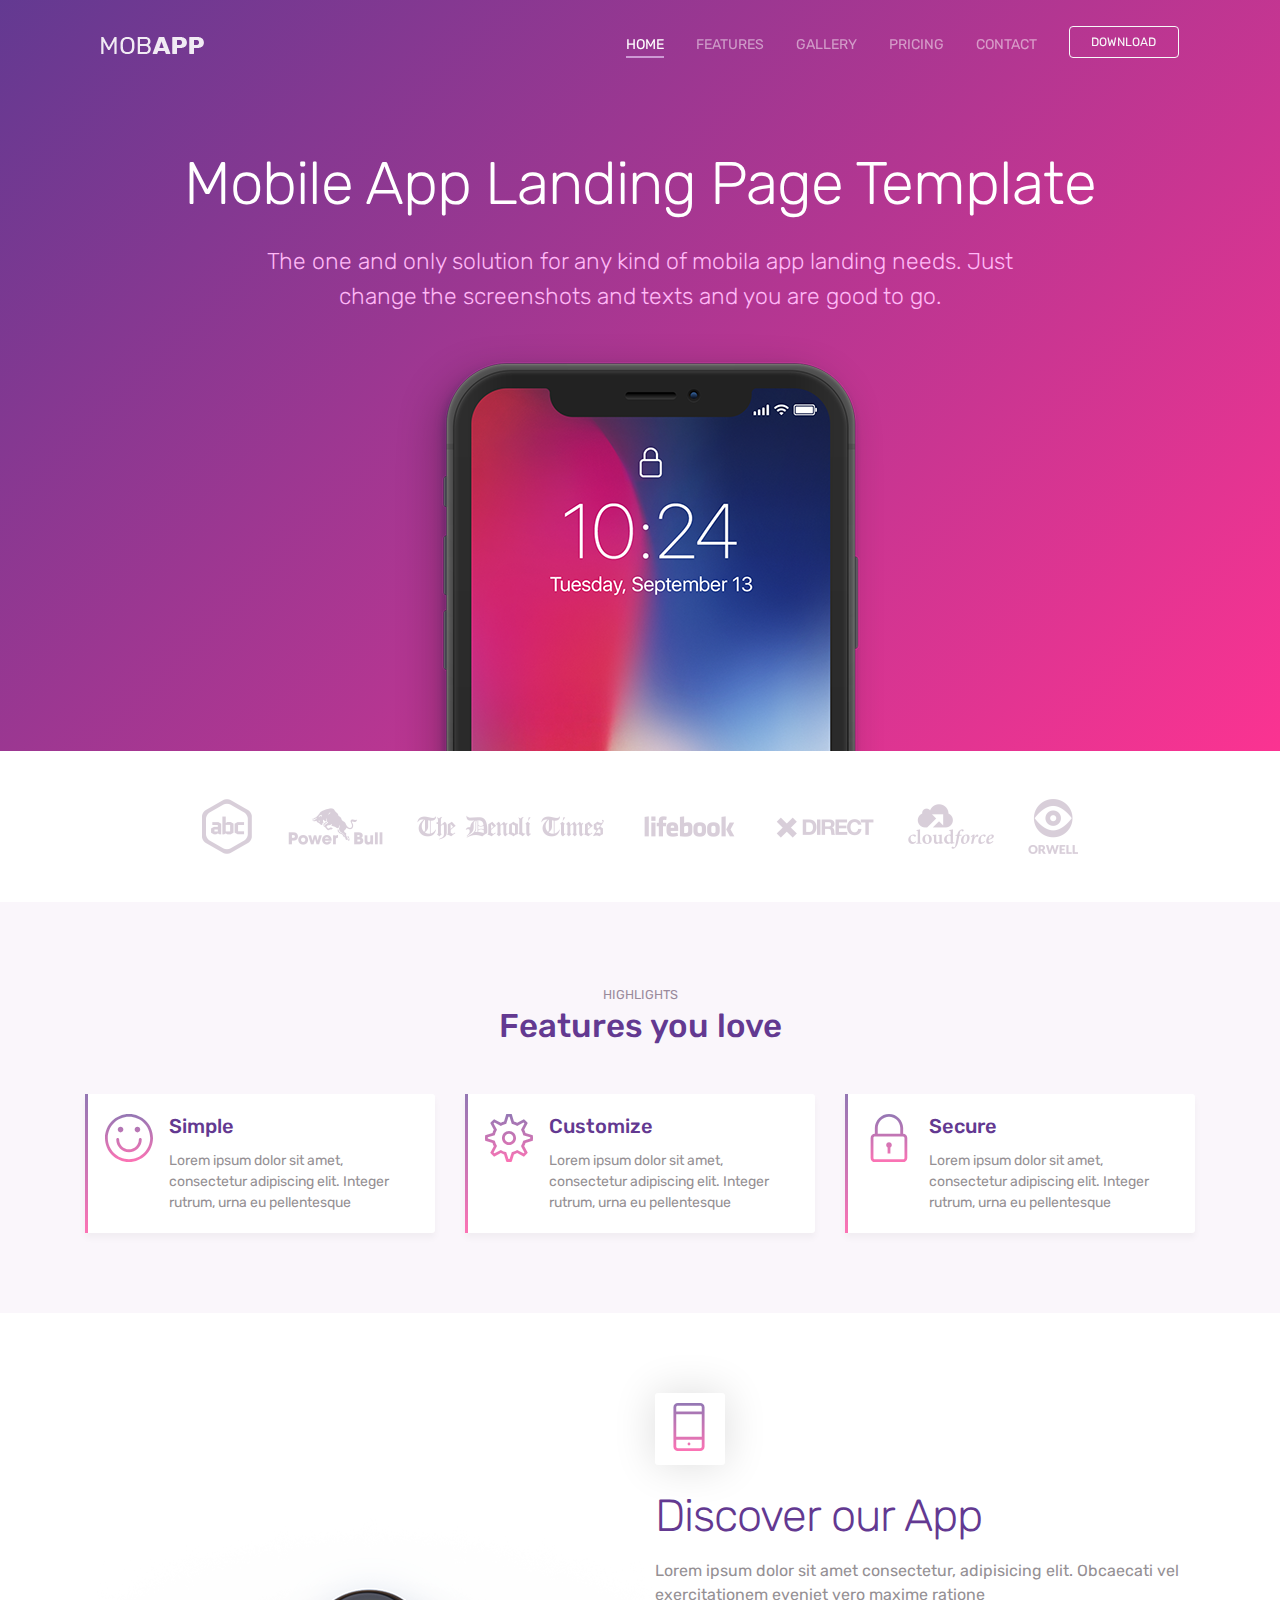
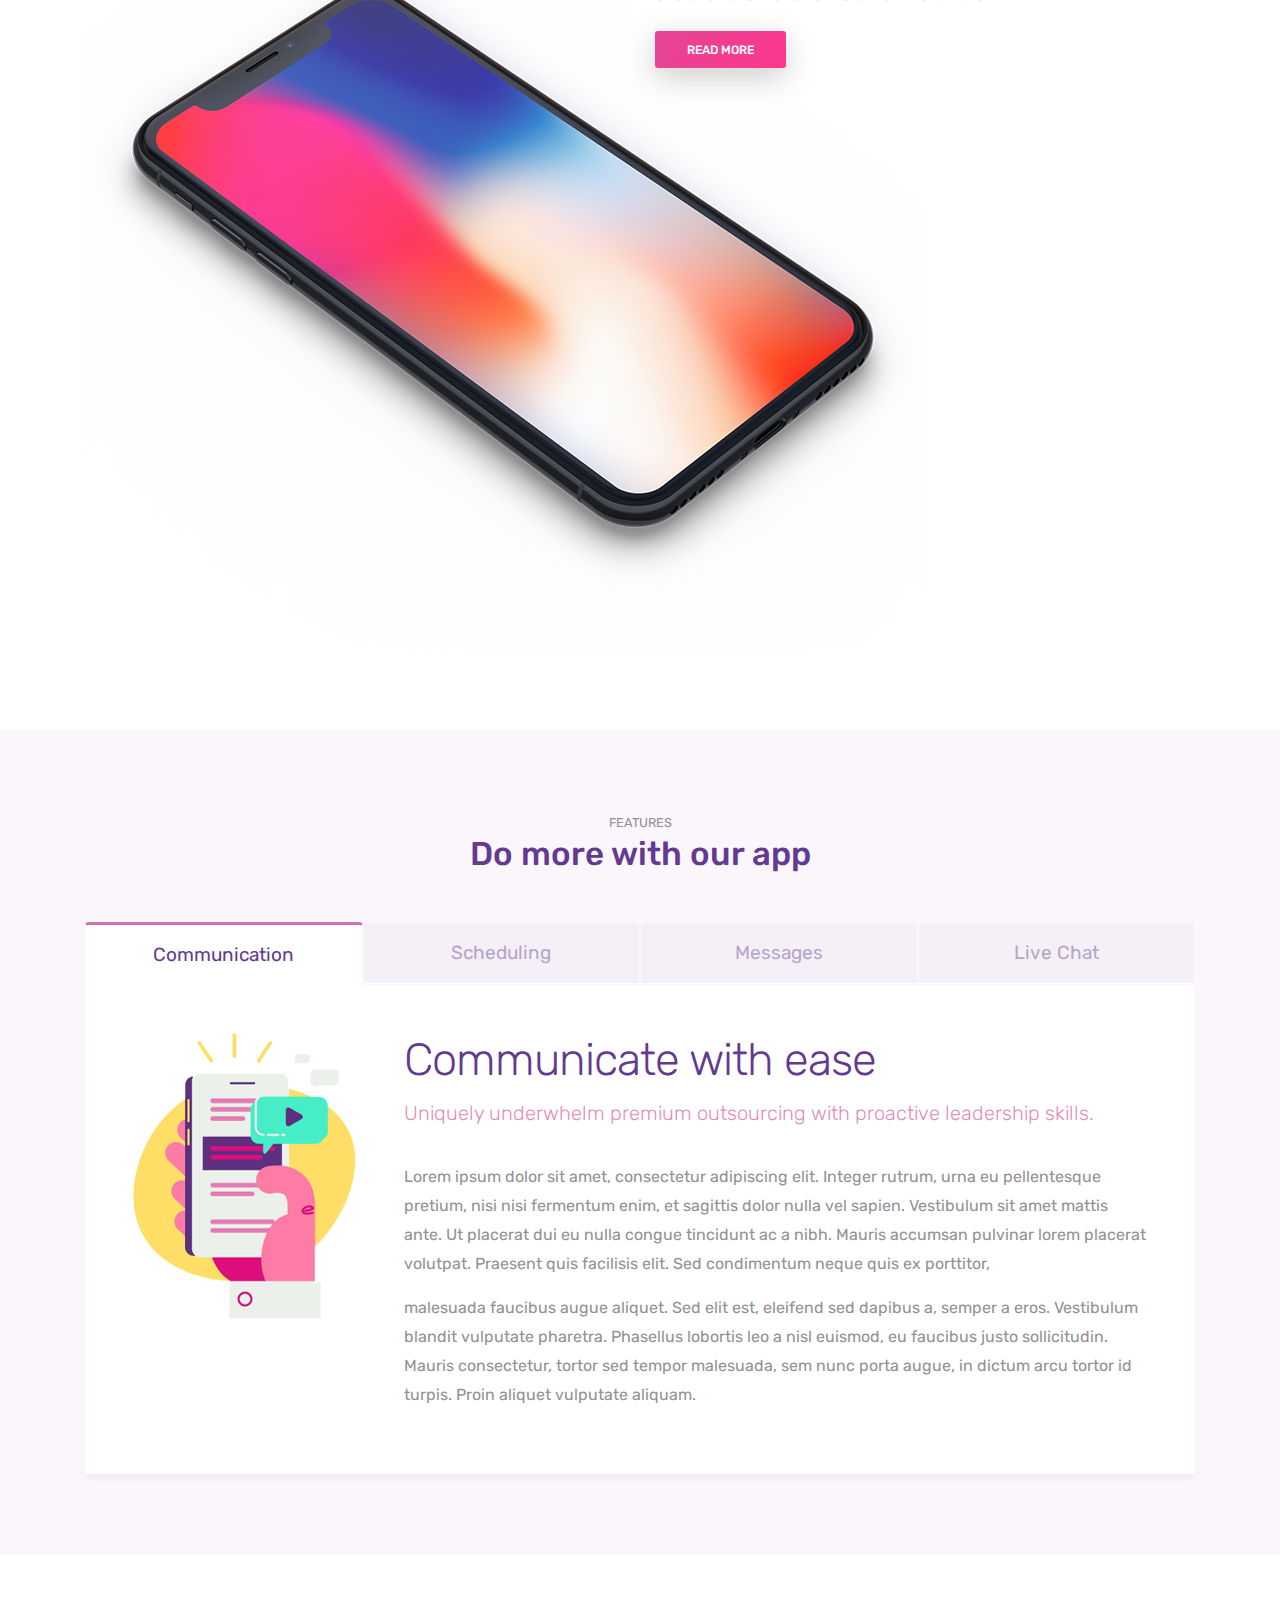
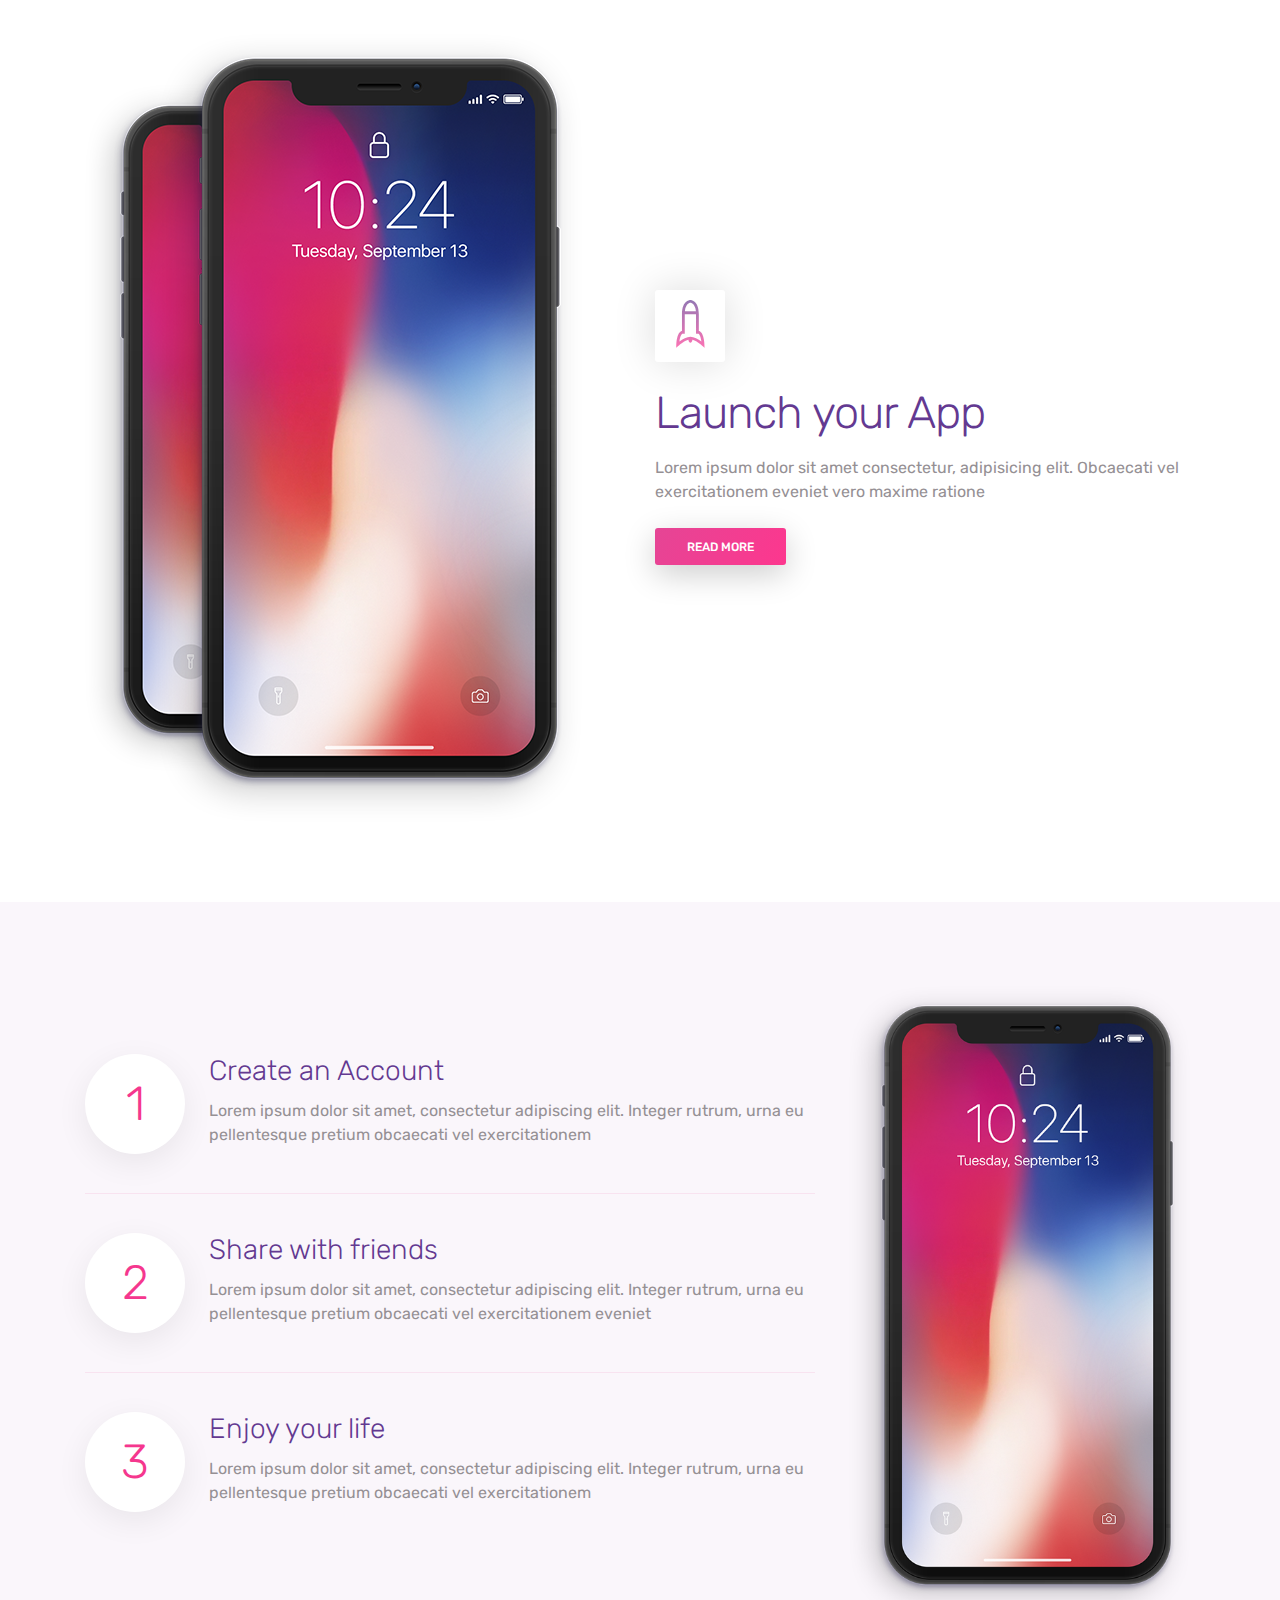
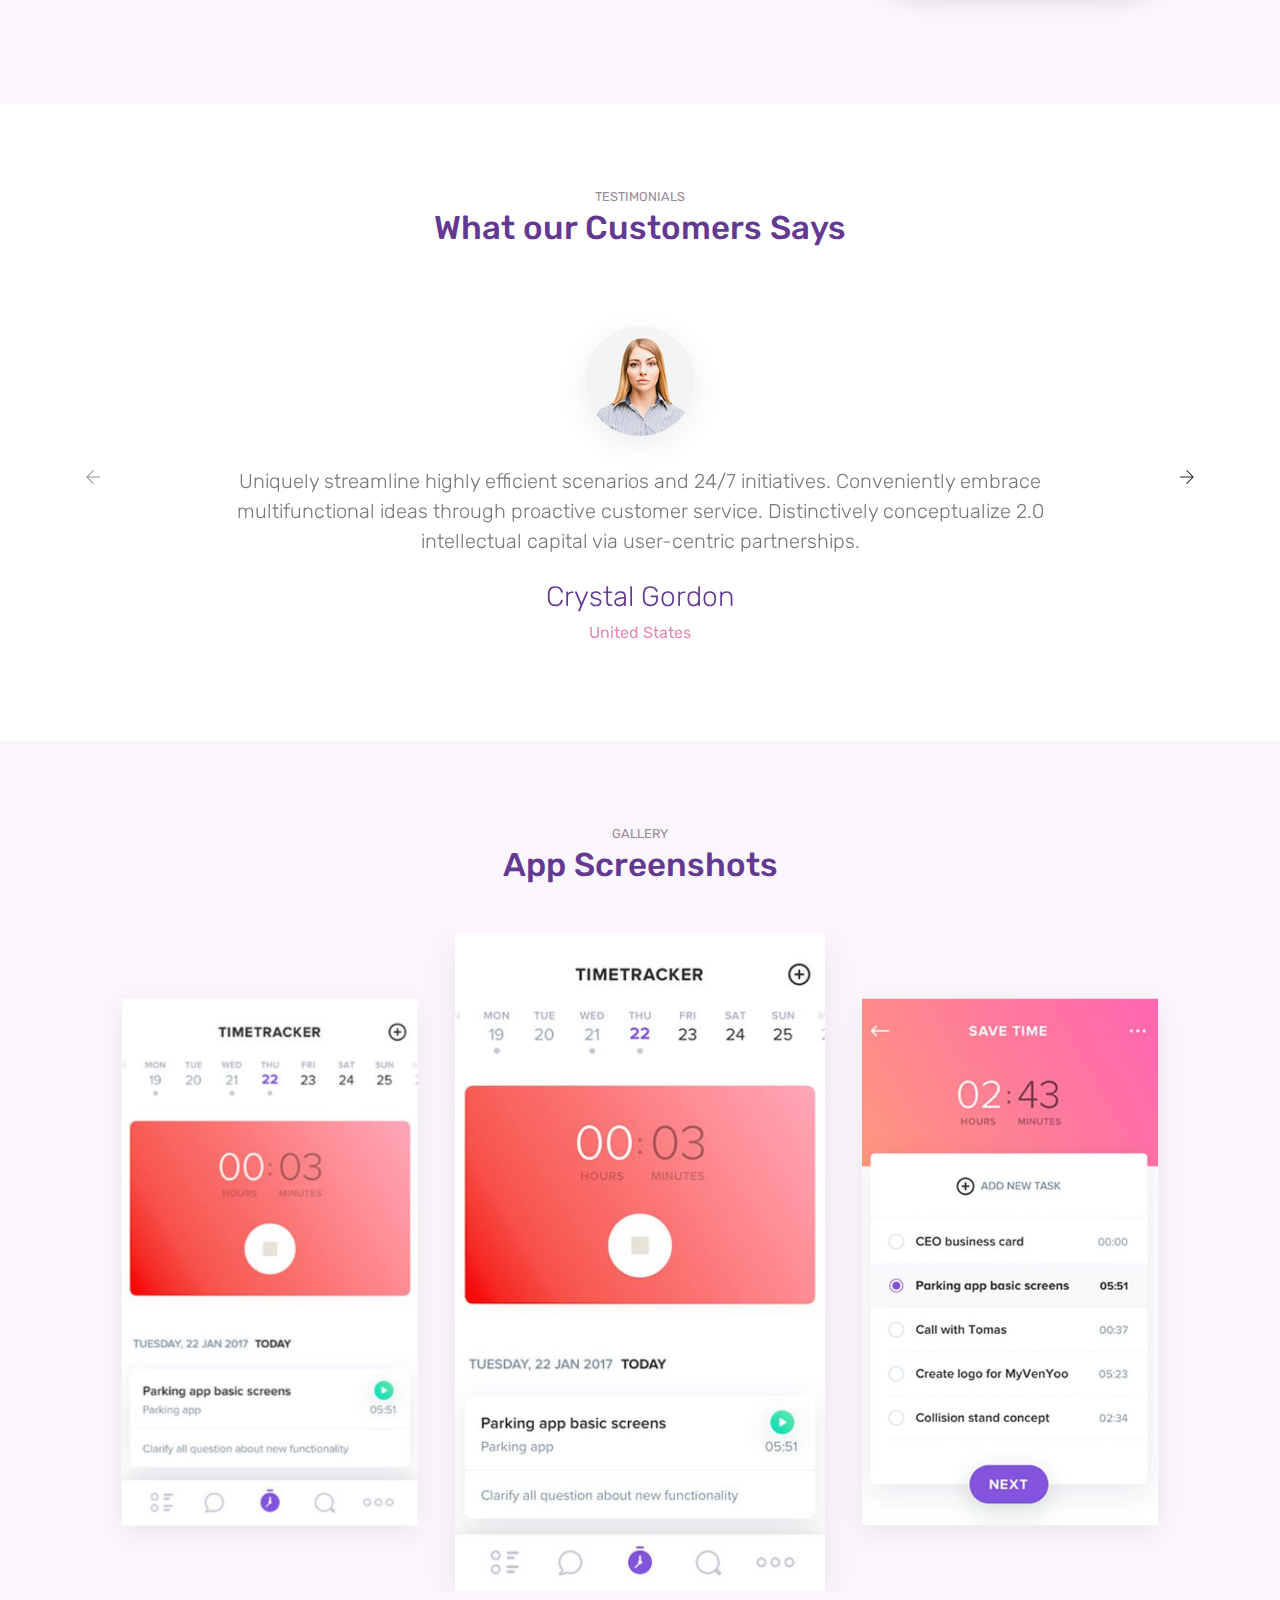
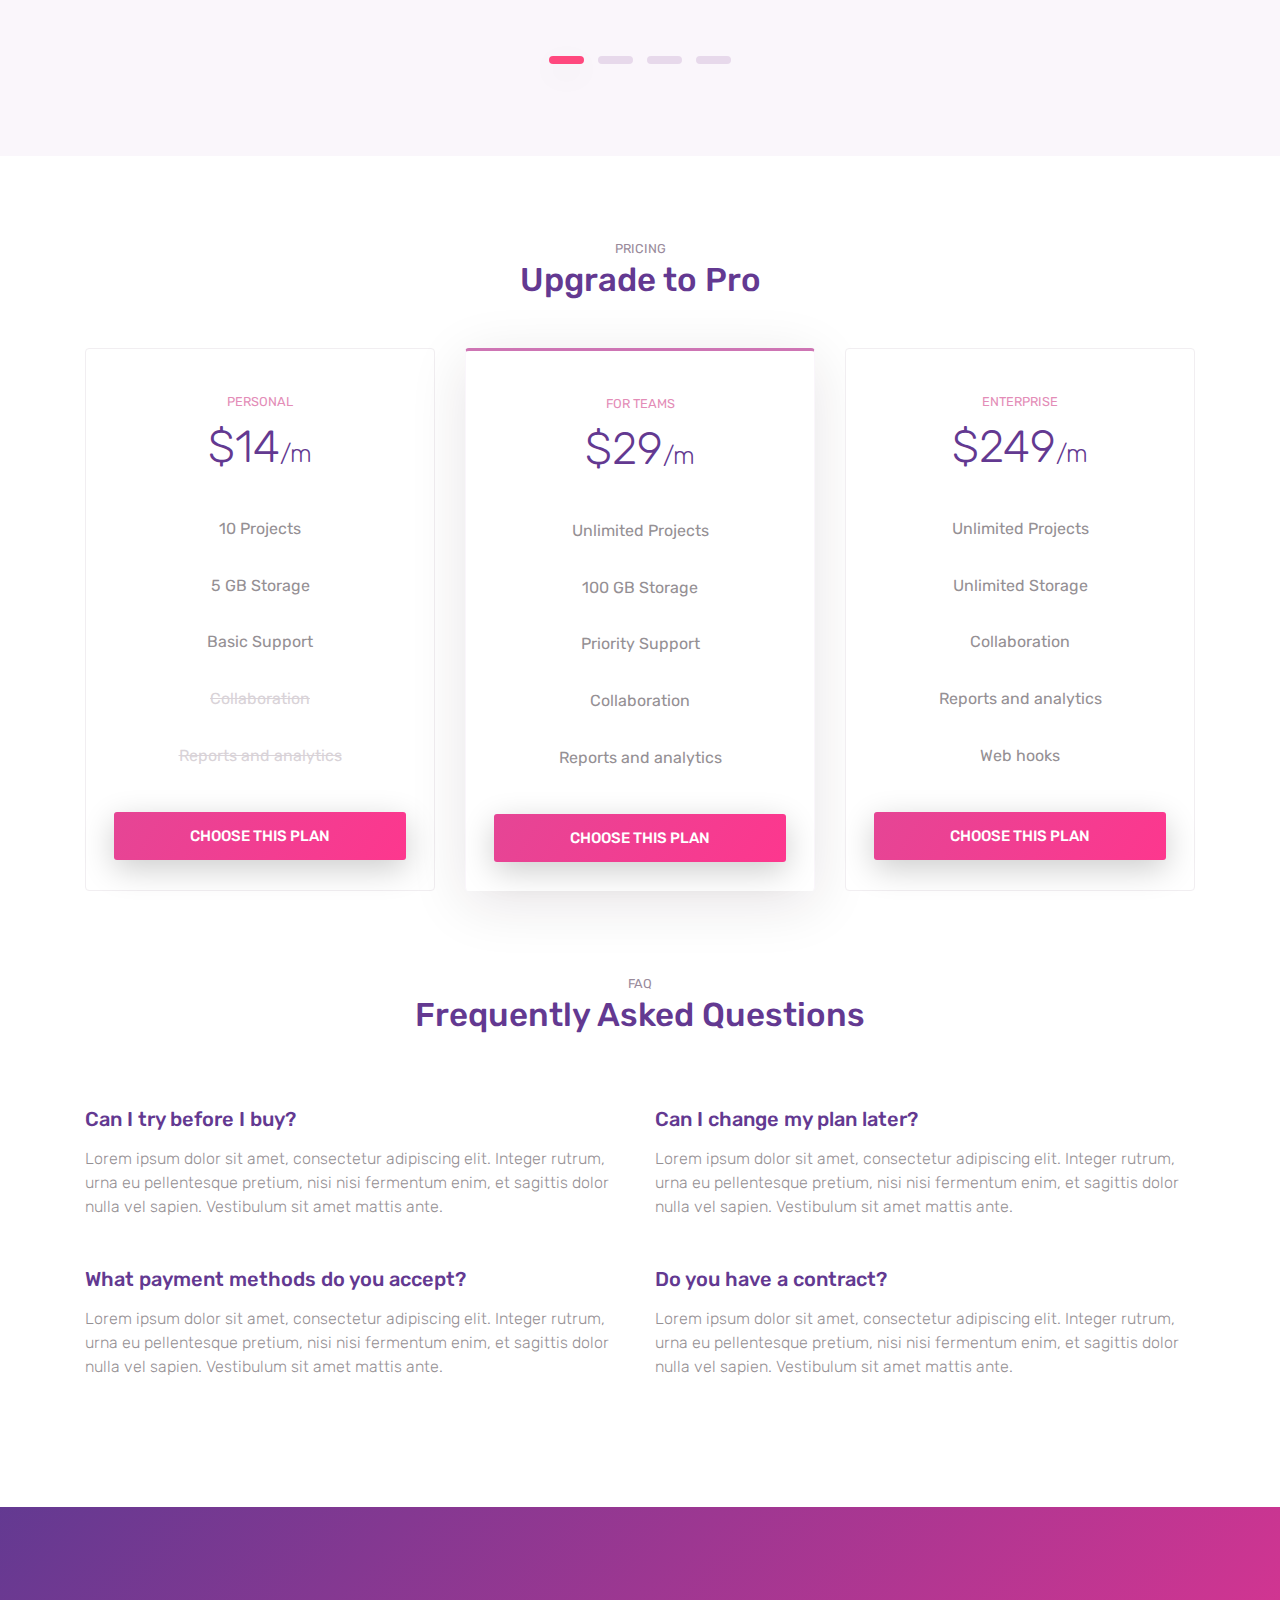
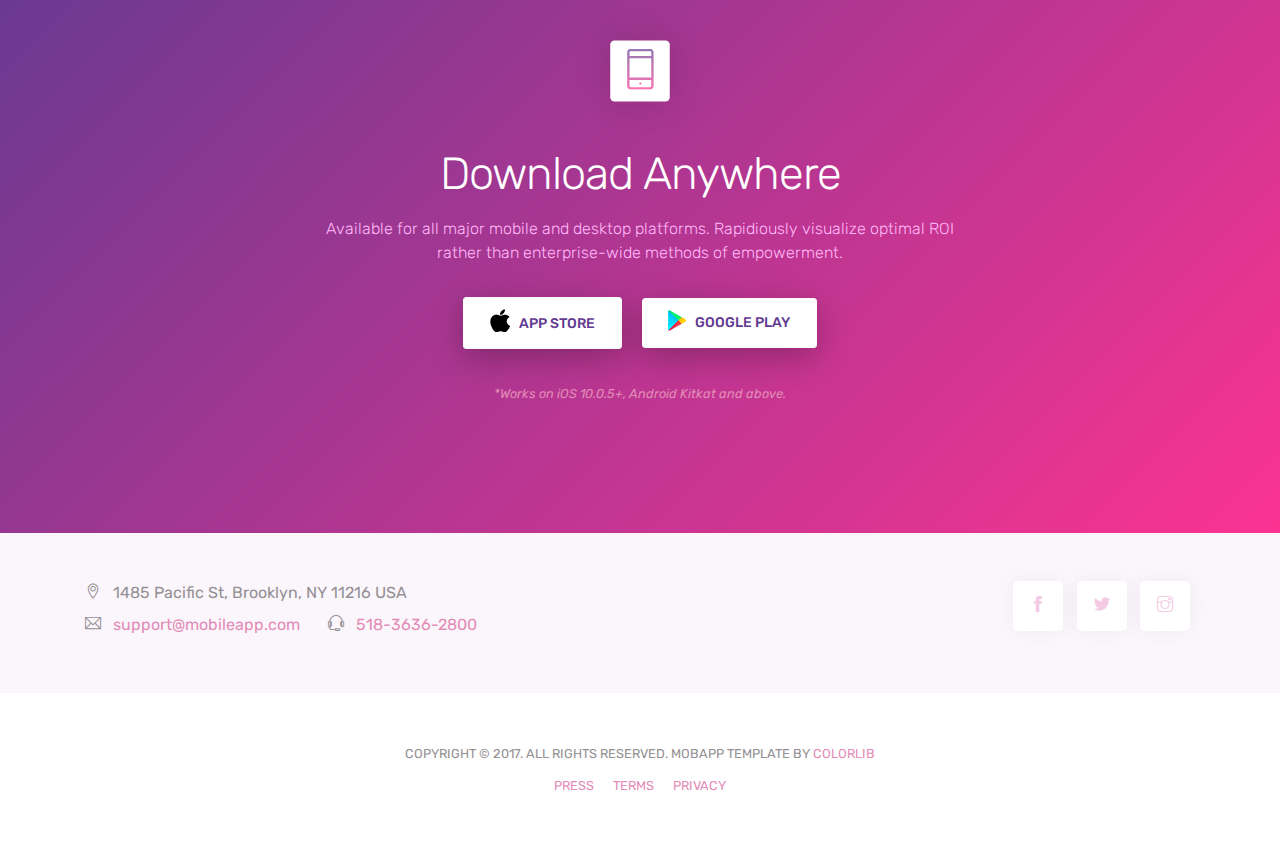
<file: index.html>
<!doctype html>
<html lang="en">
<!--

Page    : index / MobApp
Version : 1.0
Author  : Colorlib
URI     : https://colorlib.com

 -->

<head>
    <title>MobApp - App Landing Page Template</title>
    <!-- Required meta tags -->
    <meta charset="utf-8">
    <meta name="viewport" content="width=device-width, initial-scale=1, shrink-to-fit=no">
    <meta name="description" content="Mobland - Mobile App Landing Page Template">
    <meta name="keywords" content="HTML5, bootstrap, mobile, app, landing, ios, android, responsive">

    <!-- Font -->
    <link rel="dns-prefetch" href="//fonts.googleapis.com">
    <link href="https://fonts.googleapis.com/css?family=Rubik:300,400,500" rel="stylesheet">

    <!-- Bootstrap CSS -->
    <link rel="stylesheet" href="css/bootstrap.min.css">
    <!-- Themify Icons -->
    <link rel="stylesheet" href="css/themify-icons.css">
    <!-- Owl carousel -->
    <link rel="stylesheet" href="css/owl.carousel.min.css">
    <!-- Main css -->
    <link href="css/style.css" rel="stylesheet">
</head>

<body data-spy="scroll" data-target="#navbar" data-offset="30">

    <!-- Nav Menu -->

    <div class="nav-menu fixed-top">
        <div class="container">
            <div class="row">
                <div class="col-md-12">
                    <nav class="navbar navbar-dark navbar-expand-lg">
                        <a class="navbar-brand" href="index.html"><img src="images/logo.png" class="img-fluid" alt="logo"></a> <button class="navbar-toggler" type="button" data-toggle="collapse" data-target="#navbar" aria-controls="navbar" aria-expanded="false" aria-label="Toggle navigation"> <span class="navbar-toggler-icon"></span> </button>
                        <div class="collapse navbar-collapse" id="navbar">
                            <ul class="navbar-nav ml-auto">
                                <li class="nav-item"> <a class="nav-link active" href="#home">HOME <span class="sr-only">(current)</span></a> </li>
                                <li class="nav-item"> <a class="nav-link" href="#features">FEATURES</a> </li>
                                <li class="nav-item"> <a class="nav-link" href="#gallery">GALLERY</a> </li>
                                <li class="nav-item"> <a class="nav-link" href="#pricing">PRICING</a> </li>
                                <li class="nav-item"> <a class="nav-link" href="#contact">CONTACT</a> </li>
                                <li class="nav-item"><a href="#" class="btn btn-outline-light my-3 my-sm-0 ml-lg-3">Download</a></li>
                            </ul>
                        </div>
                    </nav>
                </div>
            </div>
        </div>
    </div>


    <header class="bg-gradient" id="home">
        <div class="container mt-5">
            <h1>Mobile App Landing Page Template</h1>
            <p class="tagline">The one and only solution for any kind of mobila app landing needs. Just change the screenshots and texts and you are good to go. </p>
        </div>
        <div class="img-holder mt-3"><img src="images/iphonex.png" alt="phone" class="img-fluid"></div>
    </header>

    <div class="client-logos my-5">
        <div class="container text-center">
            <img src="images/client-logos.png" alt="client logos" class="img-fluid">
        </div>
    </div>

    <div class="section light-bg" id="features">


        <div class="container">

            <div class="section-title">
                <small>HIGHLIGHTS</small>
                <h3>Features you love</h3>
            </div>


            <div class="row">
                <div class="col-12 col-lg-4">
                    <div class="card features">
                        <div class="card-body">
                            <div class="media">
                                <span class="ti-face-smile gradient-fill ti-3x mr-3"></span>
                                <div class="media-body">
                                    <h4 class="card-title">Simple</h4>
                                    <p class="card-text">Lorem ipsum dolor sit amet, consectetur adipiscing elit. Integer rutrum, urna eu pellentesque </p>
                                </div>
                            </div>
                        </div>
                    </div>
                </div>
                <div class="col-12 col-lg-4">
                    <div class="card features">
                        <div class="card-body">
                            <div class="media">
                                <span class="ti-settings gradient-fill ti-3x mr-3"></span>
                                <div class="media-body">
                                    <h4 class="card-title">Customize</h4>
                                    <p class="card-text">Lorem ipsum dolor sit amet, consectetur adipiscing elit. Integer rutrum, urna eu pellentesque </p>
                                </div>
                            </div>
                        </div>
                    </div>
                </div>
                <div class="col-12 col-lg-4">
                    <div class="card features">
                        <div class="card-body">
                            <div class="media">
                                <span class="ti-lock gradient-fill ti-3x mr-3"></span>
                                <div class="media-body">
                                    <h4 class="card-title">Secure</h4>
                                    <p class="card-text">Lorem ipsum dolor sit amet, consectetur adipiscing elit. Integer rutrum, urna eu pellentesque </p>
                                </div>
                            </div>
                        </div>
                    </div>
                </div>
            </div>

        </div>



    </div>
    <!-- // end .section -->
    <div class="section">

        <div class="container">
            <div class="row">
                <div class="col-lg-6 offset-lg-6">
                    <div class="box-icon"><span class="ti-mobile gradient-fill ti-3x"></span></div>
                    <h2>Discover our App</h2>
                    <p class="mb-4">Lorem ipsum dolor sit amet consectetur, adipisicing elit. Obcaecati vel exercitationem eveniet vero maxime ratione </p>
                    <a href="#" class="btn btn-primary">Read more</a>
                </div>
            </div>
            <div class="perspective-phone">
                <img src="images/perspective.png" alt="perspective phone" class="img-fluid">
            </div>
        </div>

    </div>
    <!-- // end .section -->


    <div class="section light-bg">
        <div class="container">
            <div class="section-title">
                <small>FEATURES</small>
                <h3>Do more with our app</h3>
            </div>

            <ul class="nav nav-tabs nav-justified" role="tablist">
                <li class="nav-item">
                    <a class="nav-link active" data-toggle="tab" href="#communication">Communication</a>
                </li>
                <li class="nav-item">
                    <a class="nav-link" data-toggle="tab" href="#schedule">Scheduling</a>
                </li>
                <li class="nav-item">
                    <a class="nav-link" data-toggle="tab" href="#messages">Messages</a>
                </li>
                <li class="nav-item">
                    <a class="nav-link" data-toggle="tab" href="#livechat">Live Chat</a>
                </li>
            </ul>
            <div class="tab-content">
                <div class="tab-pane fade show active" id="communication">
                    <div class="d-flex flex-column flex-lg-row">
                        <img src="images/graphic.png" alt="graphic" class="img-fluid rounded align-self-start mr-lg-5 mb-5 mb-lg-0">
                        <div>

                            <h2>Communicate with ease</h2>
                            <p class="lead">Uniquely underwhelm premium outsourcing with proactive leadership skills. </p>
                            <p>Lorem ipsum dolor sit amet, consectetur adipiscing elit. Integer rutrum, urna eu pellentesque pretium, nisi nisi fermentum enim, et sagittis dolor nulla vel sapien. Vestibulum sit amet mattis ante. Ut placerat dui eu nulla
                                congue tincidunt ac a nibh. Mauris accumsan pulvinar lorem placerat volutpat. Praesent quis facilisis elit. Sed condimentum neque quis ex porttitor,
                            </p>
                            <p> malesuada faucibus augue aliquet. Sed elit est, eleifend sed dapibus a, semper a eros. Vestibulum blandit vulputate pharetra. Phasellus lobortis leo a nisl euismod, eu faucibus justo sollicitudin. Mauris consectetur, tortor
                                sed tempor malesuada, sem nunc porta augue, in dictum arcu tortor id turpis. Proin aliquet vulputate aliquam.
                            </p>
                        </div>
                    </div>
                </div>
                <div class="tab-pane fade" id="schedule">
                    <div class="d-flex flex-column flex-lg-row">
                        <div>
                            <h2>Scheduling when you want</h2>
                            <p class="lead">Uniquely underwhelm premium outsourcing with proactive leadership skills. </p>
                            <p>Lorem ipsum dolor sit amet, consectetur adipiscing elit. Integer rutrum, urna eu pellentesque pretium, nisi nisi fermentum enim, et sagittis dolor nulla vel sapien. Vestibulum sit amet mattis ante. Ut placerat dui eu nulla
                                congue tincidunt ac a nibh. Mauris accumsan pulvinar lorem placerat volutpat. Praesent quis facilisis elit. Sed condimentum neque quis ex porttitor,
                            </p>
                            <p> malesuada faucibus augue aliquet. Sed elit est, eleifend sed dapibus a, semper a eros. Vestibulum blandit vulputate pharetra. Phasellus lobortis leo a nisl euismod, eu faucibus justo sollicitudin. Mauris consectetur, tortor
                                sed tempor malesuada, sem nunc porta augue, in dictum arcu tortor id turpis. Proin aliquet vulputate aliquam.
                            </p>
                        </div>
                        <img src="images/graphic.png" alt="graphic" class="img-fluid rounded align-self-start mr-lg-5 mb-5 mb-lg-0">
                    </div>
                </div>
                <div class="tab-pane fade" id="messages">
                    <div class="d-flex flex-column flex-lg-row">
                        <img src="images/graphic.png" alt="graphic" class="img-fluid rounded align-self-start mr-lg-5 mb-5 mb-lg-0">
                        <div>
                            <h2>Realtime Messaging service</h2>
                            <p class="lead">Uniquely underwhelm premium outsourcing with proactive leadership skills. </p>
                            <p>Lorem ipsum dolor sit amet, consectetur adipiscing elit. Integer rutrum, urna eu pellentesque pretium, nisi nisi fermentum enim, et sagittis dolor nulla vel sapien. Vestibulum sit amet mattis ante. Ut placerat dui eu nulla
                                congue tincidunt ac a nibh. Mauris accumsan pulvinar lorem placerat volutpat. Praesent quis facilisis elit. Sed condimentum neque quis ex porttitor,
                            </p>
                            <p> malesuada faucibus augue aliquet. Sed elit est, eleifend sed dapibus a, semper a eros. Vestibulum blandit vulputate pharetra. Phasellus lobortis leo a nisl euismod, eu faucibus justo sollicitudin. Mauris consectetur, tortor
                                sed tempor malesuada, sem nunc porta augue, in dictum arcu tortor id turpis. Proin aliquet vulputate aliquam.
                            </p>
                        </div>
                    </div>
                </div>
                <div class="tab-pane fade" id="livechat">
                    <div class="d-flex flex-column flex-lg-row">
                        <div>
                            <h2>Live chat when you needed</h2>
                            <p class="lead">Uniquely underwhelm premium outsourcing with proactive leadership skills. </p>
                            <p>Lorem ipsum dolor sit amet, consectetur adipiscing elit. Integer rutrum, urna eu pellentesque pretium, nisi nisi fermentum enim, et sagittis dolor nulla vel sapien. Vestibulum sit amet mattis ante. Ut placerat dui eu nulla
                                congue tincidunt ac a nibh. Mauris accumsan pulvinar lorem placerat volutpat. Praesent quis facilisis elit. Sed condimentum neque quis ex porttitor,
                            </p>
                            <p> malesuada faucibus augue aliquet. Sed elit est, eleifend sed dapibus a, semper a eros. Vestibulum blandit vulputate pharetra. Phasellus lobortis leo a nisl euismod, eu faucibus justo sollicitudin. Mauris consectetur, tortor
                                sed tempor malesuada, sem nunc porta augue, in dictum arcu tortor id turpis. Proin aliquet vulputate aliquam.
                            </p>
                        </div>
                        <img src="images/graphic.png" alt="graphic" class="img-fluid rounded align-self-start mr-lg-5 mb-5 mb-lg-0">
                    </div>
                </div>
            </div>


        </div>
    </div>
    <!-- // end .section -->

    <div class="section">

        <div class="container">
            <div class="row">
                <div class="col-md-6">
                    <img src="images/dualphone.png" alt="dual phone" class="img-fluid">
                </div>
                <div class="col-md-6 d-flex align-items-center">
                    <div>
                        <div class="box-icon"><span class="ti-rocket gradient-fill ti-3x"></span></div>
                        <h2>Launch your App</h2>
                        <p class="mb-4">Lorem ipsum dolor sit amet consectetur, adipisicing elit. Obcaecati vel exercitationem eveniet vero maxime ratione </p>
                        <a href="#" class="btn btn-primary">Read more</a></div>
                </div>
            </div>

        </div>

    </div>
    <!-- // end .section -->


    <div class="section light-bg">

        <div class="container">
            <div class="row">
                <div class="col-md-8 d-flex align-items-center">
                    <ul class="list-unstyled ui-steps">
                        <li class="media">
                            <div class="circle-icon mr-4">1</div>
                            <div class="media-body">
                                <h5>Create an Account</h5>
                                <p>Lorem ipsum dolor sit amet, consectetur adipiscing elit. Integer rutrum, urna eu pellentesque pretium obcaecati vel exercitationem </p>
                            </div>
                        </li>
                        <li class="media my-4">
                            <div class="circle-icon mr-4">2</div>
                            <div class="media-body">
                                <h5>Share with friends</h5>
                                <p>Lorem ipsum dolor sit amet, consectetur adipiscing elit. Integer rutrum, urna eu pellentesque pretium obcaecati vel exercitationem eveniet</p>
                            </div>
                        </li>
                        <li class="media">
                            <div class="circle-icon mr-4">3</div>
                            <div class="media-body">
                                <h5>Enjoy your life</h5>
                                <p>Lorem ipsum dolor sit amet, consectetur adipiscing elit. Integer rutrum, urna eu pellentesque pretium obcaecati vel exercitationem </p>
                            </div>
                        </li>
                    </ul>
                </div>
                <div class="col-md-4">
                    <img src="images/iphonex.png" alt="iphone" class="img-fluid">
                </div>

            </div>

        </div>

    </div>
    <!-- // end .section -->


    <div class="section">
        <div class="container">
            <div class="section-title">
                <small>TESTIMONIALS</small>
                <h3>What our Customers Says</h3>
            </div>

            <div class="testimonials owl-carousel">
                <div class="testimonials-single">
                    <img src="images/client.png" alt="client" class="client-img">
                    <blockquote class="blockquote">Uniquely streamline highly efficient scenarios and 24/7 initiatives. Conveniently embrace multifunctional ideas through proactive customer service. Distinctively conceptualize 2.0 intellectual capital via user-centric partnerships.</blockquote>
                    <h5 class="mt-4 mb-2">Crystal Gordon</h5>
                    <p class="text-primary">United States</p>
                </div>
                <div class="testimonials-single">
                    <img src="images/client.png" alt="client" class="client-img">
                    <blockquote class="blockquote">Uniquely streamline highly efficient scenarios and 24/7 initiatives. Conveniently embrace multifunctional ideas through proactive customer service. Distinctively conceptualize 2.0 intellectual capital via user-centric partnerships.</blockquote>
                    <h5 class="mt-4 mb-2">Crystal Gordon</h5>
                    <p class="text-primary">United States</p>
                </div>
                <div class="testimonials-single">
                    <img src="images/client.png" alt="client" class="client-img">
                    <blockquote class="blockquote">Uniquely streamline highly efficient scenarios and 24/7 initiatives. Conveniently embrace multifunctional ideas through proactive customer service. Distinctively conceptualize 2.0 intellectual capital via user-centric partnerships.</blockquote>
                    <h5 class="mt-4 mb-2">Crystal Gordon</h5>
                    <p class="text-primary">United States</p>
                </div>
            </div>

        </div>

    </div>
    <!-- // end .section -->


    <div class="section light-bg" id="gallery">
        <div class="container">
            <div class="section-title">
                <small>GALLERY</small>
                <h3>App Screenshots</h3>
            </div>

            <div class="img-gallery owl-carousel owl-theme">
                <img src="images/screen1.jpg" alt="image">
                <img src="images/screen2.jpg" alt="image">
                <img src="images/screen3.jpg" alt="image">
                <img src="images/screen1.jpg" alt="image">
            </div>

        </div>

    </div>
    <!-- // end .section -->





    <div class="section" id="pricing">
        <div class="container">
            <div class="section-title">
                <small>PRICING</small>
                <h3>Upgrade to Pro</h3>
            </div>

            <div class="card-deck">
                <div class="card pricing">
                    <div class="card-head">
                        <small class="text-primary">PERSONAL</small>
                        <span class="price">$14<sub>/m</sub></span>
                    </div>
                    <ul class="list-group list-group-flush">
                        <div class="list-group-item">10 Projects</div>
                        <div class="list-group-item">5 GB Storage</div>
                        <div class="list-group-item">Basic Support</div>
                        <div class="list-group-item"><del>Collaboration</del></div>
                        <div class="list-group-item"><del>Reports and analytics</del></div>
                    </ul>
                    <div class="card-body">
                        <a href="#" class="btn btn-primary btn-lg btn-block">Choose this Plan</a>
                    </div>
                </div>
                <div class="card pricing popular">
                    <div class="card-head">
                        <small class="text-primary">FOR TEAMS</small>
                        <span class="price">$29<sub>/m</sub></span>
                    </div>
                    <ul class="list-group list-group-flush">
                        <div class="list-group-item">Unlimited Projects</div>
                        <div class="list-group-item">100 GB Storage</div>
                        <div class="list-group-item">Priority Support</div>
                        <div class="list-group-item">Collaboration</div>
                        <div class="list-group-item">Reports and analytics</div>
                    </ul>
                    <div class="card-body">
                        <a href="#" class="btn btn-primary btn-lg btn-block">Choose this Plan</a>
                    </div>
                </div>
                <div class="card pricing">
                    <div class="card-head">
                        <small class="text-primary">ENTERPRISE</small>
                        <span class="price">$249<sub>/m</sub></span>
                    </div>
                    <ul class="list-group list-group-flush">
                        <div class="list-group-item">Unlimited Projects</div>
                        <div class="list-group-item">Unlimited Storage</div>
                        <div class="list-group-item">Collaboration</div>
                        <div class="list-group-item">Reports and analytics</div>
                        <div class="list-group-item">Web hooks</div>
                    </ul>
                    <div class="card-body">
                        <a href="#" class="btn btn-primary btn-lg btn-block">Choose this Plan</a>
                    </div>
                </div>
            </div>
            <!-- // end .pricing -->


        </div>

    </div>
    <!-- // end .section -->


    <div class="section pt-0">
        <div class="container">
            <div class="section-title">
                <small>FAQ</small>
                <h3>Frequently Asked Questions</h3>
            </div>

            <div class="row pt-4">
                <div class="col-md-6">
                    <h4 class="mb-3">Can I try before I buy?</h4>
                    <p class="light-font mb-5">Lorem ipsum dolor sit amet, consectetur adipiscing elit. Integer rutrum, urna eu pellentesque pretium, nisi nisi fermentum enim, et sagittis dolor nulla vel sapien. Vestibulum sit amet mattis ante. </p>
                    <h4 class="mb-3">What payment methods do you accept?</h4>
                    <p class="light-font mb-5">Lorem ipsum dolor sit amet, consectetur adipiscing elit. Integer rutrum, urna eu pellentesque pretium, nisi nisi fermentum enim, et sagittis dolor nulla vel sapien. Vestibulum sit amet mattis ante. </p>

                </div>
                <div class="col-md-6">
                    <h4 class="mb-3">Can I change my plan later?</h4>
                    <p class="light-font mb-5">Lorem ipsum dolor sit amet, consectetur adipiscing elit. Integer rutrum, urna eu pellentesque pretium, nisi nisi fermentum enim, et sagittis dolor nulla vel sapien. Vestibulum sit amet mattis ante. </p>
                    <h4 class="mb-3">Do you have a contract?</h4>
                    <p class="light-font mb-5">Lorem ipsum dolor sit amet, consectetur adipiscing elit. Integer rutrum, urna eu pellentesque pretium, nisi nisi fermentum enim, et sagittis dolor nulla vel sapien. Vestibulum sit amet mattis ante. </p>

                </div>
            </div>
        </div>

    </div>
    <!-- // end .section -->



    <div class="section bg-gradient">
        <div class="container">
            <div class="call-to-action">

                <div class="box-icon"><span class="ti-mobile gradient-fill ti-3x"></span></div>
                <h2>Download Anywhere</h2>
                <p class="tagline">Available for all major mobile and desktop platforms. Rapidiously visualize optimal ROI rather than enterprise-wide methods of empowerment. </p>
                <div class="my-4">

                    <a href="#" class="btn btn-light"><img src="images/appleicon.png" alt="icon"> App Store</a>
                    <a href="#" class="btn btn-light"><img src="images/playicon.png" alt="icon"> Google play</a>
                </div>
                <p class="text-primary"><small><i>*Works on iOS 10.0.5+, Android Kitkat and above. </i></small></p>
            </div>
        </div>

    </div>
    <!-- // end .section -->

    <div class="light-bg py-5" id="contact">
        <div class="container">
            <div class="row">
                <div class="col-lg-6 text-center text-lg-left">
                    <p class="mb-2"> <span class="ti-location-pin mr-2"></span> 1485 Pacific St, Brooklyn, NY 11216 USA</p>
                    <div class=" d-block d-sm-inline-block">
                        <p class="mb-2">
                            <span class="ti-email mr-2"></span> <a class="mr-4" href="mailto:support@mobileapp.com">support@mobileapp.com</a>
                        </p>
                    </div>
                    <div class="d-block d-sm-inline-block">
                        <p class="mb-0">
                            <span class="ti-headphone-alt mr-2"></span> <a href="tel:51836362800">518-3636-2800</a>
                        </p>
                    </div>

                </div>
                <div class="col-lg-6">
                    <div class="social-icons">
                        <a href="#"><span class="ti-facebook"></span></a>
                        <a href="#"><span class="ti-twitter-alt"></span></a>
                        <a href="#"><span class="ti-instagram"></span></a>
                    </div>
                </div>
            </div>

        </div>

    </div>
    <!-- // end .section -->
    <footer class="my-5 text-center">
        <!-- Copyright removal is not prohibited! -->
        <p class="mb-2"><small>COPYRIGHT © 2017. ALL RIGHTS RESERVED. MOBAPP TEMPLATE BY <a href="https://colorlib.com">COLORLIB</a></small></p>

        <small>
            <a href="#" class="m-2">PRESS</a>
            <a href="#" class="m-2">TERMS</a>
            <a href="#" class="m-2">PRIVACY</a>
        </small>
    </footer>

    <!-- jQuery and Bootstrap -->
    <script src="js/jquery-3.2.1.min.js"></script>
    <script src="js/bootstrap.bundle.min.js"></script>
    <!-- Plugins JS -->
    <script src="js/owl.carousel.min.js"></script>
    <!-- Custom JS -->
    <script src="js/script.js"></script>

</body>

</html>
</file>
<file: css/themify-icons.css>
@font-face {
    font-family: 'themify';
    src: url('../fonts/themify.eot?-fvbane');
    src: url('../fonts/themify.eot?#iefix-fvbane') format('embedded-opentype'), url('../fonts/themify.woff?-fvbane') format('woff'), url('../fonts/themify.ttf?-fvbane') format('truetype'), url('../fonts/themify.svg?-fvbane#themify') format('svg');
    font-weight: normal;
    font-style: normal;
}

[class^="ti-"],
[class*=" ti-"] {
    font-family: 'themify';
    speak: none;
    font-style: normal;
    font-weight: normal;
    font-variant: normal;
    text-transform: none;
    line-height: 1;
    /* Better Font Rendering =========== */
    -webkit-font-smoothing: antialiased;
    -moz-osx-font-smoothing: grayscale;
}

.ti-wand:before {
    content: "\e600";
}

.ti-volume:before {
    content: "\e601";
}

.ti-user:before {
    content: "\e602";
}

.ti-unlock:before {
    content: "\e603";
}

.ti-unlink:before {
    content: "\e604";
}

.ti-trash:before {
    content: "\e605";
}

.ti-thought:before {
    content: "\e606";
}

.ti-target:before {
    content: "\e607";
}

.ti-tag:before {
    content: "\e608";
}

.ti-tablet:before {
    content: "\e609";
}

.ti-star:before {
    content: "\e60a";
}

.ti-spray:before {
    content: "\e60b";
}

.ti-signal:before {
    content: "\e60c";
}

.ti-shopping-cart:before {
    content: "\e60d";
}

.ti-shopping-cart-full:before {
    content: "\e60e";
}

.ti-settings:before {
    content: "\e60f";
}

.ti-search:before {
    content: "\e610";
}

.ti-zoom-in:before {
    content: "\e611";
}

.ti-zoom-out:before {
    content: "\e612";
}

.ti-cut:before {
    content: "\e613";
}

.ti-ruler:before {
    content: "\e614";
}

.ti-ruler-pencil:before {
    content: "\e615";
}

.ti-ruler-alt:before {
    content: "\e616";
}

.ti-bookmark:before {
    content: "\e617";
}

.ti-bookmark-alt:before {
    content: "\e618";
}

.ti-reload:before {
    content: "\e619";
}

.ti-plus:before {
    content: "\e61a";
}

.ti-pin:before {
    content: "\e61b";
}

.ti-pencil:before {
    content: "\e61c";
}

.ti-pencil-alt:before {
    content: "\e61d";
}

.ti-paint-roller:before {
    content: "\e61e";
}

.ti-paint-bucket:before {
    content: "\e61f";
}

.ti-na:before {
    content: "\e620";
}

.ti-mobile:before {
    content: "\e621";
}

.ti-minus:before {
    content: "\e622";
}

.ti-medall:before {
    content: "\e623";
}

.ti-medall-alt:before {
    content: "\e624";
}

.ti-marker:before {
    content: "\e625";
}

.ti-marker-alt:before {
    content: "\e626";
}

.ti-arrow-up:before {
    content: "\e627";
}

.ti-arrow-right:before {
    content: "\e628";
}

.ti-arrow-left:before {
    content: "\e629";
}

.ti-arrow-down:before {
    content: "\e62a";
}

.ti-lock:before {
    content: "\e62b";
}

.ti-location-arrow:before {
    content: "\e62c";
}

.ti-link:before {
    content: "\e62d";
}

.ti-layout:before {
    content: "\e62e";
}

.ti-layers:before {
    content: "\e62f";
}

.ti-layers-alt:before {
    content: "\e630";
}

.ti-key:before {
    content: "\e631";
}

.ti-import:before {
    content: "\e632";
}

.ti-image:before {
    content: "\e633";
}

.ti-heart:before {
    content: "\e634";
}

.ti-heart-broken:before {
    content: "\e635";
}

.ti-hand-stop:before {
    content: "\e636";
}

.ti-hand-open:before {
    content: "\e637";
}

.ti-hand-drag:before {
    content: "\e638";
}

.ti-folder:before {
    content: "\e639";
}

.ti-flag:before {
    content: "\e63a";
}

.ti-flag-alt:before {
    content: "\e63b";
}

.ti-flag-alt-2:before {
    content: "\e63c";
}

.ti-eye:before {
    content: "\e63d";
}

.ti-export:before {
    content: "\e63e";
}

.ti-exchange-vertical:before {
    content: "\e63f";
}

.ti-desktop:before {
    content: "\e640";
}

.ti-cup:before {
    content: "\e641";
}

.ti-crown:before {
    content: "\e642";
}

.ti-comments:before {
    content: "\e643";
}

.ti-comment:before {
    content: "\e644";
}

.ti-comment-alt:before {
    content: "\e645";
}

.ti-close:before {
    content: "\e646";
}

.ti-clip:before {
    content: "\e647";
}

.ti-angle-up:before {
    content: "\e648";
}

.ti-angle-right:before {
    content: "\e649";
}

.ti-angle-left:before {
    content: "\e64a";
}

.ti-angle-down:before {
    content: "\e64b";
}

.ti-check:before {
    content: "\e64c";
}

.ti-check-box:before {
    content: "\e64d";
}

.ti-camera:before {
    content: "\e64e";
}

.ti-announcement:before {
    content: "\e64f";
}

.ti-brush:before {
    content: "\e650";
}

.ti-briefcase:before {
    content: "\e651";
}

.ti-bolt:before {
    content: "\e652";
}

.ti-bolt-alt:before {
    content: "\e653";
}

.ti-blackboard:before {
    content: "\e654";
}

.ti-bag:before {
    content: "\e655";
}

.ti-move:before {
    content: "\e656";
}

.ti-arrows-vertical:before {
    content: "\e657";
}

.ti-arrows-horizontal:before {
    content: "\e658";
}

.ti-fullscreen:before {
    content: "\e659";
}

.ti-arrow-top-right:before {
    content: "\e65a";
}

.ti-arrow-top-left:before {
    content: "\e65b";
}

.ti-arrow-circle-up:before {
    content: "\e65c";
}

.ti-arrow-circle-right:before {
    content: "\e65d";
}

.ti-arrow-circle-left:before {
    content: "\e65e";
}

.ti-arrow-circle-down:before {
    content: "\e65f";
}

.ti-angle-double-up:before {
    content: "\e660";
}

.ti-angle-double-right:before {
    content: "\e661";
}

.ti-angle-double-left:before {
    content: "\e662";
}

.ti-angle-double-down:before {
    content: "\e663";
}

.ti-zip:before {
    content: "\e664";
}

.ti-world:before {
    content: "\e665";
}

.ti-wheelchair:before {
    content: "\e666";
}

.ti-view-list:before {
    content: "\e667";
}

.ti-view-list-alt:before {
    content: "\e668";
}

.ti-view-grid:before {
    content: "\e669";
}

.ti-uppercase:before {
    content: "\e66a";
}

.ti-upload:before {
    content: "\e66b";
}

.ti-underline:before {
    content: "\e66c";
}

.ti-truck:before {
    content: "\e66d";
}

.ti-timer:before {
    content: "\e66e";
}

.ti-ticket:before {
    content: "\e66f";
}

.ti-thumb-up:before {
    content: "\e670";
}

.ti-thumb-down:before {
    content: "\e671";
}

.ti-text:before {
    content: "\e672";
}

.ti-stats-up:before {
    content: "\e673";
}

.ti-stats-down:before {
    content: "\e674";
}

.ti-split-v:before {
    content: "\e675";
}

.ti-split-h:before {
    content: "\e676";
}

.ti-smallcap:before {
    content: "\e677";
}

.ti-shine:before {
    content: "\e678";
}

.ti-shift-right:before {
    content: "\e679";
}

.ti-shift-left:before {
    content: "\e67a";
}

.ti-shield:before {
    content: "\e67b";
}

.ti-notepad:before {
    content: "\e67c";
}

.ti-server:before {
    content: "\e67d";
}

.ti-quote-right:before {
    content: "\e67e";
}

.ti-quote-left:before {
    content: "\e67f";
}

.ti-pulse:before {
    content: "\e680";
}

.ti-printer:before {
    content: "\e681";
}

.ti-power-off:before {
    content: "\e682";
}

.ti-plug:before {
    content: "\e683";
}

.ti-pie-chart:before {
    content: "\e684";
}

.ti-paragraph:before {
    content: "\e685";
}

.ti-panel:before {
    content: "\e686";
}

.ti-package:before {
    content: "\e687";
}

.ti-music:before {
    content: "\e688";
}

.ti-music-alt:before {
    content: "\e689";
}

.ti-mouse:before {
    content: "\e68a";
}

.ti-mouse-alt:before {
    content: "\e68b";
}

.ti-money:before {
    content: "\e68c";
}

.ti-microphone:before {
    content: "\e68d";
}

.ti-menu:before {
    content: "\e68e";
}

.ti-menu-alt:before {
    content: "\e68f";
}

.ti-map:before {
    content: "\e690";
}

.ti-map-alt:before {
    content: "\e691";
}

.ti-loop:before {
    content: "\e692";
}

.ti-location-pin:before {
    content: "\e693";
}

.ti-list:before {
    content: "\e694";
}

.ti-light-bulb:before {
    content: "\e695";
}

.ti-Italic:before {
    content: "\e696";
}

.ti-info:before {
    content: "\e697";
}

.ti-infinite:before {
    content: "\e698";
}

.ti-id-badge:before {
    content: "\e699";
}

.ti-hummer:before {
    content: "\e69a";
}

.ti-home:before {
    content: "\e69b";
}

.ti-help:before {
    content: "\e69c";
}

.ti-headphone:before {
    content: "\e69d";
}

.ti-harddrives:before {
    content: "\e69e";
}

.ti-harddrive:before {
    content: "\e69f";
}

.ti-gift:before {
    content: "\e6a0";
}

.ti-game:before {
    content: "\e6a1";
}

.ti-filter:before {
    content: "\e6a2";
}

.ti-files:before {
    content: "\e6a3";
}

.ti-file:before {
    content: "\e6a4";
}

.ti-eraser:before {
    content: "\e6a5";
}

.ti-envelope:before {
    content: "\e6a6";
}

.ti-download:before {
    content: "\e6a7";
}

.ti-direction:before {
    content: "\e6a8";
}

.ti-direction-alt:before {
    content: "\e6a9";
}

.ti-dashboard:before {
    content: "\e6aa";
}

.ti-control-stop:before {
    content: "\e6ab";
}

.ti-control-shuffle:before {
    content: "\e6ac";
}

.ti-control-play:before {
    content: "\e6ad";
}

.ti-control-pause:before {
    content: "\e6ae";
}

.ti-control-forward:before {
    content: "\e6af";
}

.ti-control-backward:before {
    content: "\e6b0";
}

.ti-cloud:before {
    content: "\e6b1";
}

.ti-cloud-up:before {
    content: "\e6b2";
}

.ti-cloud-down:before {
    content: "\e6b3";
}

.ti-clipboard:before {
    content: "\e6b4";
}

.ti-car:before {
    content: "\e6b5";
}

.ti-calendar:before {
    content: "\e6b6";
}

.ti-book:before {
    content: "\e6b7";
}

.ti-bell:before {
    content: "\e6b8";
}

.ti-basketball:before {
    content: "\e6b9";
}

.ti-bar-chart:before {
    content: "\e6ba";
}

.ti-bar-chart-alt:before {
    content: "\e6bb";
}

.ti-back-right:before {
    content: "\e6bc";
}

.ti-back-left:before {
    content: "\e6bd";
}

.ti-arrows-corner:before {
    content: "\e6be";
}

.ti-archive:before {
    content: "\e6bf";
}

.ti-anchor:before {
    content: "\e6c0";
}

.ti-align-right:before {
    content: "\e6c1";
}

.ti-align-left:before {
    content: "\e6c2";
}

.ti-align-justify:before {
    content: "\e6c3";
}

.ti-align-center:before {
    content: "\e6c4";
}

.ti-alert:before {
    content: "\e6c5";
}

.ti-alarm-clock:before {
    content: "\e6c6";
}

.ti-agenda:before {
    content: "\e6c7";
}

.ti-write:before {
    content: "\e6c8";
}

.ti-window:before {
    content: "\e6c9";
}

.ti-widgetized:before {
    content: "\e6ca";
}

.ti-widget:before {
    content: "\e6cb";
}

.ti-widget-alt:before {
    content: "\e6cc";
}

.ti-wallet:before {
    content: "\e6cd";
}

.ti-video-clapper:before {
    content: "\e6ce";
}

.ti-video-camera:before {
    content: "\e6cf";
}

.ti-vector:before {
    content: "\e6d0";
}

.ti-themify-logo:before {
    content: "\e6d1";
}

.ti-themify-favicon:before {
    content: "\e6d2";
}

.ti-themify-favicon-alt:before {
    content: "\e6d3";
}

.ti-support:before {
    content: "\e6d4";
}

.ti-stamp:before {
    content: "\e6d5";
}

.ti-split-v-alt:before {
    content: "\e6d6";
}

.ti-slice:before {
    content: "\e6d7";
}

.ti-shortcode:before {
    content: "\e6d8";
}

.ti-shift-right-alt:before {
    content: "\e6d9";
}

.ti-shift-left-alt:before {
    content: "\e6da";
}

.ti-ruler-alt-2:before {
    content: "\e6db";
}

.ti-receipt:before {
    content: "\e6dc";
}

.ti-pin2:before {
    content: "\e6dd";
}

.ti-pin-alt:before {
    content: "\e6de";
}

.ti-pencil-alt2:before {
    content: "\e6df";
}

.ti-palette:before {
    content: "\e6e0";
}

.ti-more:before {
    content: "\e6e1";
}

.ti-more-alt:before {
    content: "\e6e2";
}

.ti-microphone-alt:before {
    content: "\e6e3";
}

.ti-magnet:before {
    content: "\e6e4";
}

.ti-line-double:before {
    content: "\e6e5";
}

.ti-line-dotted:before {
    content: "\e6e6";
}

.ti-line-dashed:before {
    content: "\e6e7";
}

.ti-layout-width-full:before {
    content: "\e6e8";
}

.ti-layout-width-default:before {
    content: "\e6e9";
}

.ti-layout-width-default-alt:before {
    content: "\e6ea";
}

.ti-layout-tab:before {
    content: "\e6eb";
}

.ti-layout-tab-window:before {
    content: "\e6ec";
}

.ti-layout-tab-v:before {
    content: "\e6ed";
}

.ti-layout-tab-min:before {
    content: "\e6ee";
}

.ti-layout-slider:before {
    content: "\e6ef";
}

.ti-layout-slider-alt:before {
    content: "\e6f0";
}

.ti-layout-sidebar-right:before {
    content: "\e6f1";
}

.ti-layout-sidebar-none:before {
    content: "\e6f2";
}

.ti-layout-sidebar-left:before {
    content: "\e6f3";
}

.ti-layout-placeholder:before {
    content: "\e6f4";
}

.ti-layout-menu:before {
    content: "\e6f5";
}

.ti-layout-menu-v:before {
    content: "\e6f6";
}

.ti-layout-menu-separated:before {
    content: "\e6f7";
}

.ti-layout-menu-full:before {
    content: "\e6f8";
}

.ti-layout-media-right-alt:before {
    content: "\e6f9";
}

.ti-layout-media-right:before {
    content: "\e6fa";
}

.ti-layout-media-overlay:before {
    content: "\e6fb";
}

.ti-layout-media-overlay-alt:before {
    content: "\e6fc";
}

.ti-layout-media-overlay-alt-2:before {
    content: "\e6fd";
}

.ti-layout-media-left-alt:before {
    content: "\e6fe";
}

.ti-layout-media-left:before {
    content: "\e6ff";
}

.ti-layout-media-center-alt:before {
    content: "\e700";
}

.ti-layout-media-center:before {
    content: "\e701";
}

.ti-layout-list-thumb:before {
    content: "\e702";
}

.ti-layout-list-thumb-alt:before {
    content: "\e703";
}

.ti-layout-list-post:before {
    content: "\e704";
}

.ti-layout-list-large-image:before {
    content: "\e705";
}

.ti-layout-line-solid:before {
    content: "\e706";
}

.ti-layout-grid4:before {
    content: "\e707";
}

.ti-layout-grid3:before {
    content: "\e708";
}

.ti-layout-grid2:before {
    content: "\e709";
}

.ti-layout-grid2-thumb:before {
    content: "\e70a";
}

.ti-layout-cta-right:before {
    content: "\e70b";
}

.ti-layout-cta-left:before {
    content: "\e70c";
}

.ti-layout-cta-center:before {
    content: "\e70d";
}

.ti-layout-cta-btn-right:before {
    content: "\e70e";
}

.ti-layout-cta-btn-left:before {
    content: "\e70f";
}

.ti-layout-column4:before {
    content: "\e710";
}

.ti-layout-column3:before {
    content: "\e711";
}

.ti-layout-column2:before {
    content: "\e712";
}

.ti-layout-accordion-separated:before {
    content: "\e713";
}

.ti-layout-accordion-merged:before {
    content: "\e714";
}

.ti-layout-accordion-list:before {
    content: "\e715";
}

.ti-ink-pen:before {
    content: "\e716";
}

.ti-info-alt:before {
    content: "\e717";
}

.ti-help-alt:before {
    content: "\e718";
}

.ti-headphone-alt:before {
    content: "\e719";
}

.ti-hand-point-up:before {
    content: "\e71a";
}

.ti-hand-point-right:before {
    content: "\e71b";
}

.ti-hand-point-left:before {
    content: "\e71c";
}

.ti-hand-point-down:before {
    content: "\e71d";
}

.ti-gallery:before {
    content: "\e71e";
}

.ti-face-smile:before {
    content: "\e71f";
}

.ti-face-sad:before {
    content: "\e720";
}

.ti-credit-card:before {
    content: "\e721";
}

.ti-control-skip-forward:before {
    content: "\e722";
}

.ti-control-skip-backward:before {
    content: "\e723";
}

.ti-control-record:before {
    content: "\e724";
}

.ti-control-eject:before {
    content: "\e725";
}

.ti-comments-smiley:before {
    content: "\e726";
}

.ti-brush-alt:before {
    content: "\e727";
}

.ti-youtube:before {
    content: "\e728";
}

.ti-vimeo:before {
    content: "\e729";
}

.ti-twitter:before {
    content: "\e72a";
}

.ti-time:before {
    content: "\e72b";
}

.ti-tumblr:before {
    content: "\e72c";
}

.ti-skype:before {
    content: "\e72d";
}

.ti-share:before {
    content: "\e72e";
}

.ti-share-alt:before {
    content: "\e72f";
}

.ti-rocket:before {
    content: "\e730";
}

.ti-pinterest:before {
    content: "\e731";
}

.ti-new-window:before {
    content: "\e732";
}

.ti-microsoft:before {
    content: "\e733";
}

.ti-list-ol:before {
    content: "\e734";
}

.ti-linkedin:before {
    content: "\e735";
}

.ti-layout-sidebar-2:before {
    content: "\e736";
}

.ti-layout-grid4-alt:before {
    content: "\e737";
}

.ti-layout-grid3-alt:before {
    content: "\e738";
}

.ti-layout-grid2-alt:before {
    content: "\e739";
}

.ti-layout-column4-alt:before {
    content: "\e73a";
}

.ti-layout-column3-alt:before {
    content: "\e73b";
}

.ti-layout-column2-alt:before {
    content: "\e73c";
}

.ti-instagram:before {
    content: "\e73d";
}

.ti-google:before {
    content: "\e73e";
}

.ti-github:before {
    content: "\e73f";
}

.ti-flickr:before {
    content: "\e740";
}

.ti-facebook:before {
    content: "\e741";
}

.ti-dropbox:before {
    content: "\e742";
}

.ti-dribbble:before {
    content: "\e743";
}

.ti-apple:before {
    content: "\e744";
}

.ti-android:before {
    content: "\e745";
}

.ti-save:before {
    content: "\e746";
}

.ti-save-alt:before {
    content: "\e747";
}

.ti-yahoo:before {
    content: "\e748";
}

.ti-wordpress:before {
    content: "\e749";
}

.ti-vimeo-alt:before {
    content: "\e74a";
}

.ti-twitter-alt:before {
    content: "\e74b";
}

.ti-tumblr-alt:before {
    content: "\e74c";
}

.ti-trello:before {
    content: "\e74d";
}

.ti-stack-overflow:before {
    content: "\e74e";
}

.ti-soundcloud:before {
    content: "\e74f";
}

.ti-sharethis:before {
    content: "\e750";
}

.ti-sharethis-alt:before {
    content: "\e751";
}

.ti-reddit:before {
    content: "\e752";
}

.ti-pinterest-alt:before {
    content: "\e753";
}

.ti-microsoft-alt:before {
    content: "\e754";
}

.ti-linux:before {
    content: "\e755";
}

.ti-jsfiddle:before {
    content: "\e756";
}

.ti-joomla:before {
    content: "\e757";
}

.ti-html5:before {
    content: "\e758";
}

.ti-flickr-alt:before {
    content: "\e759";
}

.ti-email:before {
    content: "\e75a";
}

.ti-drupal:before {
    content: "\e75b";
}

.ti-dropbox-alt:before {
    content: "\e75c";
}

.ti-css3:before {
    content: "\e75d";
}

.ti-rss:before {
    content: "\e75e";
}

.ti-rss-alt:before {
    content: "\e75f";
}

.ti-lg {
    font-size: 1.33333333em;
    line-height: 0.75em;
    vertical-align: -15%;
}

.ti-2x {
    font-size: 2em;
}

.ti-3x {
    font-size: 3em;
}

.ti-4x {
    font-size: 4em;
}

.ti-5x {
    font-size: 5em;
}
</file>
<file: css/style.css>
@charset "UTF-8";

/*

Style   : MobApp CSS
Version : 1.0
Author  : Surjith S M
URI     : https://surjithctly.in/

Copyright © All rights Reserved 

*/


/*------------------------
[TABLE OF CONTENTS]
    
1. GLOBAL STYLES
2. NAVBAR
3. HERO
4. TABS
5. TESTIMONIALS
6. IMAGE GALLERY
7. PRICING
8. CALL TO ACTION
9. FOOTER

------------------------*/


/* GLOBAL
----------------------*/

body {
    font-family: 'Rubik', sans-serif;
    position: relative;
}

a {
    color: #e38cb7;
}

a:hover,
a:focus {
    color: #d6619c;
}

h1 {
    font-size: 60px;
    font-weight: 300;
    letter-spacing: -1px;
    margin-bottom: 1.5rem;
}

h2 {
    font-size: 45px;
    font-weight: 300;
    color: #633991;
    letter-spacing: -1px;
    margin-bottom: 1rem;
}

h3 {
    color: #633991;
    font-size: 33px;
    font-weight: 500;
}

h4 {
    font-size: 20px;
    font-weight: 500;
    color: #633991;
}

h5 {
    font-size: 28px;
    font-weight: 300;
    color: #633991;
    margin-bottom: 0.7rem;
}

p {
    color: #959094;
}

p.lead {
    color: #e38cb7;
    margin-bottom: 2rem;
}

.text-primary {
    color: #e38cb7 !important;
}

.light-font {
    font-weight: 300;
}

.btn {
    font-size: 12px;
    font-weight: 400;
    text-transform: uppercase;
    padding: 0.375rem 1.35rem;
    transition: all 0.3s ease;
}

.btn-outline-light:hover {
    color: #d6619c;
}

.btn-primary {
    border-radius: 3px;
    background-image: -moz-linear-gradient( 122deg, #e54595 0%, #fd378e 100%);
    background-image: -webkit-linear-gradient( 122deg, #e54595 0%, #fd378e 100%);
    background-image: -ms-linear-gradient( 122deg, #e54595 0%, #fd378e 100%);
    background-image: linear-gradient( 122deg, #e54595 0%, #fd378e 100%);
    box-shadow: 0px 9px 32px 0px rgba(0, 0, 0, 0.2);
    font-weight: 500;
    padding: 0.6rem 2rem;
    border: 0;
}

.btn-primary:hover,
.btn-primary:focus,
.btn-primary:active,
.btn-primary:not([disabled]):not(.disabled).active,
.btn-primary:not([disabled]):not(.disabled):active,
.show>.btn-primary.dropdown-toggle {
    background-image: linear-gradient( 122deg, #fd378e 0%, #e54595 100%);
    box-shadow: 0px 9px 32px 0px rgba(0, 0, 0, 0.3);
    color: #FFF;
}

.btn-light {
    border-radius: 3px;
    background: #FFF;
    box-shadow: 0px 9px 32px 0px rgba(0, 0, 0, 0.26);
    font-size: 14px;
    font-weight: 500;
    color: #633991;
    margin: 0.5rem;
    padding: 0.7rem 1.6rem;
    line-height: 1.8;
}

.btn-group-lg>.btn,
.btn-lg {
    padding: 0.8rem 1rem;
    font-size: 15px;
}

.light-bg {
    background-color: #faf6fb;
}

.section {
    padding: 80px 0;
}

.section-title {
    text-align: center;
    margin-bottom: 3rem;
}

.section-title small {
    color: #998a9b;
}

@media (max-width:767px) {
    h1 {
        font-size: 40px;
    }
    h2 {
        font-size: 30px;
    }
}


/* NAVBAR
----------------------*/

.nav-menu {
    padding: 1rem 0;
    transition: all 0.3s ease;
}

.nav-menu.is-scrolling,
.nav-menu.menu-is-open {
    background-color: rgb(74, 13, 143);
    background: -moz-linear-gradient(135deg, rgb(74, 13, 143) 0%, rgb(250, 42, 143) 100%);
    background: -webkit-linear-gradient(135deg, rgb(74, 13, 143) 0%, rgb(250, 42, 143) 100%);
    background: linear-gradient(135deg, rgb(74, 13, 143) 0%, rgb(250, 42, 143) 100%);
    -webkit-box-shadow: 0px 5px 23px 0px rgba(0, 0, 0, 0.1);
    -moz-box-shadow: 0px 5px 23px 0px rgba(0, 0, 0, 0.1);
    box-shadow: 0px 5px 23px 0px rgba(0, 0, 0, 0.1);
}

.nav-menu.is-scrolling {
    padding: 0;
}

.navbar-nav .nav-link {
    position: relative;
}

@media (min-width: 992px) {
    .navbar-expand-lg .navbar-nav .nav-link {
        padding-right: 1rem;
        padding-left: 1rem;
        font-size: 14px;
    }
    .navbar-nav>.nav-item>.nav-link.active:after {
        content: "";
        border-bottom: 2px solid #cd99d4;
        left: 1rem;
        right: 1rem;
        bottom: 5px;
        height: 1px;
        position: absolute;
    }
}

@media (max-width:991px) {
    .navbar-nav.is-scrolling {
        padding-bottom: 1rem;
    }
    .navbar-nav .nav-item {
        text-align: center;
    }
}


/* HERO
----------------------*/

header {
    padding: 100px 0 0;
    text-align: center;
    color: #FFF;
}

.bg-gradient {
    background-image: -moz-linear-gradient( 135deg, rgba(60, 8, 118, 0.8) 0%, rgba(250, 0, 118, 0.8) 100%);
    background-image: -webkit-linear-gradient( 135deg, rgba(60, 8, 118, 0.8) 0%, rgba(250, 0, 118, 0.8) 100%);
    background-image: -ms-linear-gradient( 135deg, rgba(60, 8, 118, 0.8) 0%, rgba(250, 0, 118, 0.8) 100%);
    background-image: linear-gradient( 135deg, rgba(60, 8, 118, 0.8) 0%, rgba(250, 0, 118, 0.8) 100%);
}

.tagline {
    font-size: 23px;
    font-weight: 300;
    color: #ffb8f6;
    max-width: 800px;
    margin: 0 auto;
}

.img-holder {
    height: 0;
    padding-bottom: 33%;
    overflow: hidden;
}

@media (max-width:1200px) {
    .img-holder {
        padding-bottom: 50%;
    }
}

@media (max-width:767px) {
    .tagline {
        font-size: 17px;
    }
    .img-holder {
        padding-bottom: 100%;
    }
}


/* FEATURES
----------------------*/

.gradient-fill:before {
    color: #fc73b4;
    background: -moz-linear-gradient(top, #9477b4 0%, #fc73b4 100%);
    background: -webkit-linear-gradient(top, #9477b4 0%, #fc73b4 100%);
    background: linear-gradient(to bottom, #9477b4 0%, #fc73b4 100%);
    -webkit-background-clip: text;
    background-clip: text;
    -webkit-text-fill-color: transparent;
}

.card.features {
    border: 0;
    border-radius: 3px;
    box-shadow: 0px 5px 7px 0px rgba(0, 0, 0, 0.04);
    transition: all 0.3s ease;
}

@media (max-width:991px) {
    .card.features {
        margin-bottom: 2rem;
    }
    [class^="col-"]:last-child .card.features {
        margin-bottom: 0;
    }
}

.card.features:before {
    content: "";
    position: absolute;
    width: 3px;
    color: #fc73b4;
    background: -moz-linear-gradient(top, #9477b4 0%, #fc73b4 100%);
    background: -webkit-linear-gradient(top, #9477b4 0%, #fc73b4 100%);
    background: linear-gradient(to bottom, #9477b4 0%, #fc73b4 100%);
    top: 0;
    bottom: 0;
    left: 0;
}

.card-text {
    font-size: 14px;
}

.card.features:hover {
    transform: translateY(-3px);
    -moz-box-shadow: 0px 5px 30px 0px rgba(0, 0, 0, 0.08);
    -webkit-box-shadow: 0px 5px 30px 0px rgba(0, 0, 0, 0.08);
    box-shadow: 0px 5px 30px 0px rgba(0, 0, 0, 0.08);
}

.box-icon {
    box-shadow: 0px 0px 43px 0px rgba(0, 0, 0, 0.14);
    padding: 10px;
    width: 70px;
    border-radius: 3px;
    margin-bottom: 1.5rem;
    background-color: #FFF;
}

.circle-icon {
    box-shadow: 0px 9px 32px 0px rgba(0, 0, 0, 0.07);
    padding: 10px;
    width: 100px;
    height: 100px;
    border-radius: 50%;
    margin-bottom: 1.5rem;
    background-color: #FFF;
    color: #f5378e;
    font-size: 48px;
    text-align: center;
    line-height: 80px;
    font-weight: 300;
    transition: all 0.3s ease;
}

@media (max-width:992px) {
    .circle-icon {
        width: 70px;
        height: 70px;
        font-size: 28px;
        line-height: 50px;
    }
}

.ui-steps li:hover .circle-icon {
    background-image: -moz-linear-gradient( 122deg, #e6388e 0%, #fb378e 100%);
    background-image: -webkit-linear-gradient( 122deg, #e6388e 0%, #fb378e 100%);
    background-image: -ms-linear-gradient( 122deg, #e6388e 0%, #fb378e 100%);
    background-image: linear-gradient( 122deg, #e6388e 0%, #fb378e 100%);
    box-shadow: 0px 9px 32px 0px rgba(0, 0, 0, 0.09);
    color: #FFF;
}

.ui-steps li {
    padding: 15px 0;
}

.ui-steps li:not(:last-child) {
    border-bottom: 1px solid #f8e3f0;
}

.perspective-phone {
    position: relative;
    z-index: -1;
}

@media (min-width:992px) {
    .perspective-phone {
        margin-top: -150px;
    }
}


/*  TABS
----------------------*/

.tab-content {
    border-bottom-right-radius: 3px;
    border-bottom-left-radius: 3px;
    background-color: #FFF;
    box-shadow: 0px 5px 7px 0px rgba(0, 0, 0, 0.04);
    padding: 3rem;
}

@media (max-width:992px) {
    .tab-content {
        padding: 1.5rem;
    }
}

.tab-content p {
    line-height: 1.8;
}

.tab-content h2 {
    margin-bottom: 0.5rem;
}

.nav-tabs {
    border-bottom: 0;
}

.nav-tabs .nav-item .nav-link,
.nav-tabs .nav-link:focus,
.nav-tabs .nav-link:hover {
    padding: 1rem 1rem;
    border-color: #faf6fb #faf6fb #FFF;
    font-size: 19px;
    color: #b5a4c8;
    background: #f5eff7;
}

.nav-tabs .nav-link.active {
    background: #FFF;
    border-top-width: 3px;
    border-color: #ce75b4 #faf6fb #FFF;
    color: #633991;
}


/*  TESTIMONIALS
----------------------*/

.owl-carousel .owl-item img.client-img {
    width: 110px;
    margin: 30px auto;
    border-radius: 50%;
    box-shadow: 0px 9px 32px 0px rgba(0, 0, 0, 0.07);
}

.testimonials-single {
    text-align: center;
    max-width: 80%;
    margin: 0 auto;
}

.blockquote {
    color: #7a767a;
    font-weight: 300;
}

.owl-next.disabled,
.owl-prev.disabled {
    opacity: 0.5;
}

.owl-prev,
.owl-next {
    position: absolute;
    top: 50%;
    transform: translateY(-50%);
}

.owl-prev {
    left: 0;
}

.owl-next {
    right: 0;
}

.owl-theme .owl-nav.disabled+.owl-dots {
    margin-top: 60px;
}

.owl-theme .owl-dots .owl-dot span {
    background: #e7d9eb;
    width: 35px;
    height: 8px;
    border-radius: 10px;
    transition: all 0.3s ease-in;
}

.owl-theme .owl-dots .owl-dot:hover span {
    background: #ff487e;
}

.owl-theme .owl-dots .owl-dot.active span {
    background: #ff487e;
    box-shadow: 0px 9px 32px 0px rgba(0, 0, 0, 0.07);
}


/*  IMAGE GALLERY
----------------------*/

.img-gallery .owl-item {
    box-shadow: 0px 9px 32px 0px rgba(0, 0, 0, 0.07);
    transform: scale(0.8);
    transition: all 0.3s ease-in;
}

.img-gallery .owl-item.center {
    transform: scale(1);
}


/*  PRICING
----------------------*/

@media (max-width:992px) {
    .card-deck {
        -ms-flex-direction: column;
        flex-direction: column;
    }
    .card-deck .card {
        margin-bottom: 15px;
    }
}

.card.pricing {
    border: 1px solid #f1eef1;
}

.card.pricing.popular {
    border-top-width: 3px;
    border-color: #ce75b4 #faf6fb #FFF;
    box-shadow: 0px 12px 59px 0px rgba(36, 7, 31, 0.11);
    color: #633991;
}

.card.pricing .card-head {
    text-align: center;
    padding: 40px 0 20px;
}

.card.pricing .card-head .price {
    display: block;
    font-size: 45px;
    font-weight: 300;
    color: #633991;
}

.card.pricing .card-head .price sub {
    bottom: 0;
    font-size: 55%;
}

.card.pricing .list-group-item {
    border: 0;
    text-align: center;
    color: #959094;
    padding: 1.05rem 1.25rem;
}

.card.pricing .list-group-item del {
    color: #d9d3d8;
}

.card.pricing .card-body {
    padding: 1.75rem;
}


/*  CALL TO ACTION
----------------------*/

.call-to-action {
    text-align: center;
    color: #FFF;
    margin: 3rem 0;
}

.call-to-action .box-icon {
    margin-left: auto;
    margin-right: auto;
    border-radius: 5px;
    transform: scale(0.85);
    margin-bottom: 2.5rem;
}

.call-to-action h2 {
    color: #FFF;
}

.call-to-action .tagline {
    font-size: 16px;
    font-weight: 300;
    color: #ffb8f6;
    max-width: 650px;
    margin: 0 auto;
}

.btn-light img {
    margin-right: 0.4rem;
    vertical-align: text-bottom;
}


/*  FOOTER
----------------------*/

.social-icons {
    text-align: right;
}

.social-icons a {
    background-color: #FFF;
    box-shadow: 0px 0px 21px 0px rgba(0, 0, 0, 0.05);
    width: 50px;
    height: 50px;
    display: inline-block;
    text-align: center;
    line-height: 50px;
    margin: 0 0.3rem;
    border-radius: 5px;
    color: #f4c9e2;
    transition: all 0.3s ease;
}

.social-icons a:hover {
    text-decoration: none;
    color: #e38cb7;
}

@media (max-width:991px) {
    .social-icons {
        text-align: center;
        margin-top: 2rem;
    }
}
</file>
